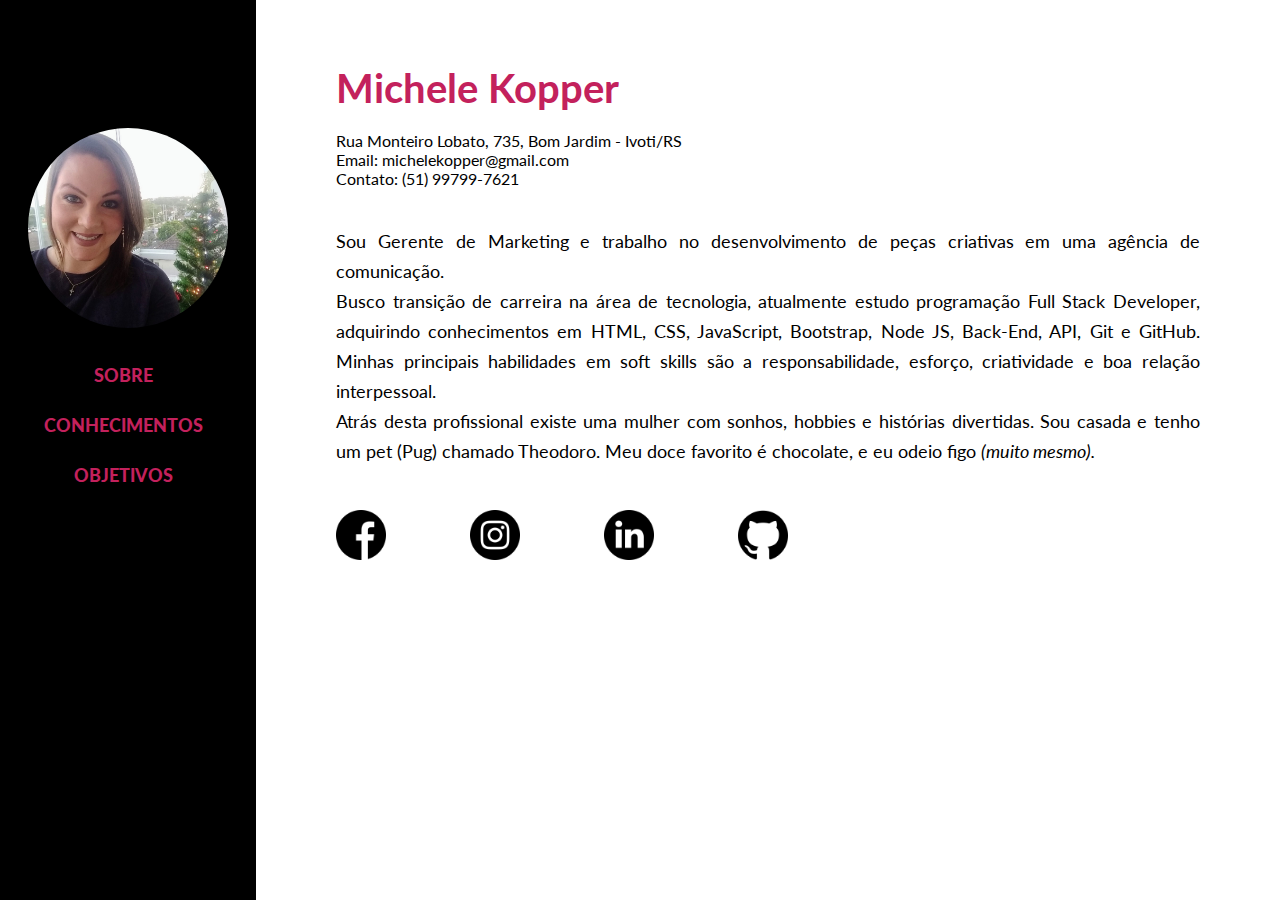
<file: index.html>
<!DOCTYPE html>
<html lang="pt">

<head>
    <meta charset="UTF-8">
    <meta name="viewport" content="width=device-width, initial-scale=1.0">
    
    <link rel="preconnect" href="https://fonts.googleapis.com"> <link rel="preconnect" href="https://fonts.gstatic.com" crossorigin> <link href="https://fonts.googleapis.com/css2?family=Lato:wght@400;900&display=swap" rel="stylesheet">
   
    <link rel="stylesheet" href="./style.css">
    <title>Home</title>
</head>

<body>

    <div class="bloco01">

        <img class="foto" src="./img/img.jpg" alt="Foto da Michele"> <br><br>

        <nav>
            <ul>
                <li class="ul"><a class="menu" href="./index.html">SOBRE</a></li>
                <li class="ul"><a class="menu" href="./conhecimentos.html">CONHECIMENTOS</a></li>
                <li class="ul"><a class="menu" href="./objetivos.html">OBJETIVOS</a></li>
            </ul>
        </nav>
    
    </div>

    <div class="bloco02">
        <h1 class="nome">Michele Kopper</h1> <br>

        <p class="dados">
            Rua Monteiro Lobato, 735, Bom Jardim - Ivoti/RS <br>
            <a class="email" href="mailto:email@provedor.com.br">Email: michelekopper@gmail.com</a> <br>
            Contato: (51) 99799-7621</p> <br><br>
        </p>
        

        <p class="info">Sou Gerente de Marketing e trabalho no desenvolvimento de peças criativas em uma agência de comunicação. <br>
            Busco transição de carreira na área de tecnologia, atualmente estudo programação Full Stack Developer,
            adquirindo conhecimentos em HTML, CSS, JavaScript, Bootstrap, Node JS, Back-End, API, Git e GitHub. Minhas
            principais habilidades em soft skills são a responsabilidade, esforço, criatividade e boa relação
            interpessoal. <br> Atrás desta profissional existe uma mulher com sonhos, hobbies e histórias divertidas. Sou
            casada e tenho um pet (Pug) chamado Theodoro. Meu doce favorito é chocolate, e eu odeio figo <i>(muito mesmo).</i>
        </p> <br>

        <nav>
            <a href="https://www.facebook.com/michele.kopper?locale=pt_BR" target="_blank"> <img class="icones" src="./img/facebook.png" alt="facebook"></a>
            <a href="https://www.instagram.com/koppermichele/" target="_blank"> <img class="icones" src="./img/instagram.png" alt="instagram"></a>
            <a href="https://www.linkedin.com/in/michele-kopper-313519184/" target="_blank"> <img class="icones" src="./img/linkedin.png" alt="linkedin"></a>
            <a href="https://github.com/MicheleKopper" target="_blank"> <img class="icones" src="./img/github.png" alt="github"></a>
        </nav>


    </div>

</body>

</html>
</file>
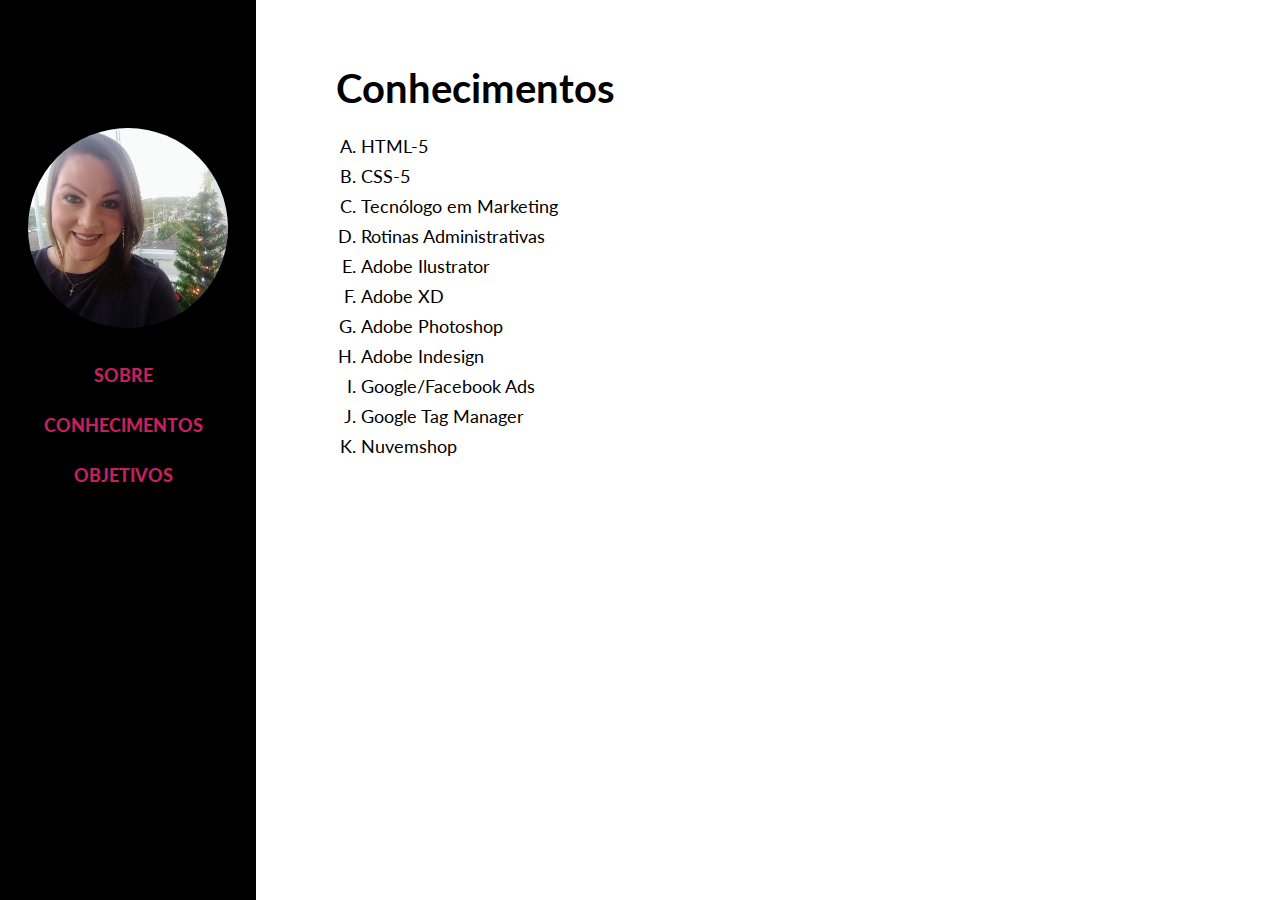
<file: conhecimentos.html>
<!DOCTYPE html>
<html lang="pt">

<head>
    <meta charset="UTF-8">
    <meta name="viewport" content="width=device-width, initial-scale=1.0">

    <link rel="preconnect" href="https://fonts.googleapis.com">
    <link rel="preconnect" href="https://fonts.gstatic.com" crossorigin>
    <link href="https://fonts.googleapis.com/css2?family=Lato:wght@400;900&display=swap" rel="stylesheet">

    <link rel="stylesheet" href="./style.css">
    <title>Home</title>
</head>

<body>

    <div class="bloco01">

        <img class="foto" src="./img/img.jpg" alt="Foto da Michele"> <br><br>

        <nav>
            <ul>
                <li class="ul"><a class="menu" href="./index.html">SOBRE</a></li>
                <li class="ul"><a class="menu" href="./conhecimentos.html">CONHECIMENTOS</a></li>
                <li class="ul"><a class="menu" href="./objetivos.html">OBJETIVOS</a></li>
            </ul>
        </nav>

    </div>

    <div class="bloco02">
        <h1>Conhecimentos</h1> <br>


        <p class="info">

        <ol type="A">
            <li class="ol">HTML-5</li>
            <li class="ol">CSS-5</li>
            <li class="ol">Tecnólogo em Marketing</li>
            <li class="ol">Rotinas Administrativas</li>
            <li class="ol">Adobe Ilustrator</li>
            <li class="ol">Adobe XD</li>
            <li class="ol">Adobe Photoshop</li>
            <li class="ol">Adobe Indesign</li>
            <li class="ol">Google/Facebook Ads</li>
            <li class="ol">Google Tag Manager</li>
            <li class="ol">Nuvemshop</li>
        </ol>

        </p>

    </div>

</body>

</html>
</file>
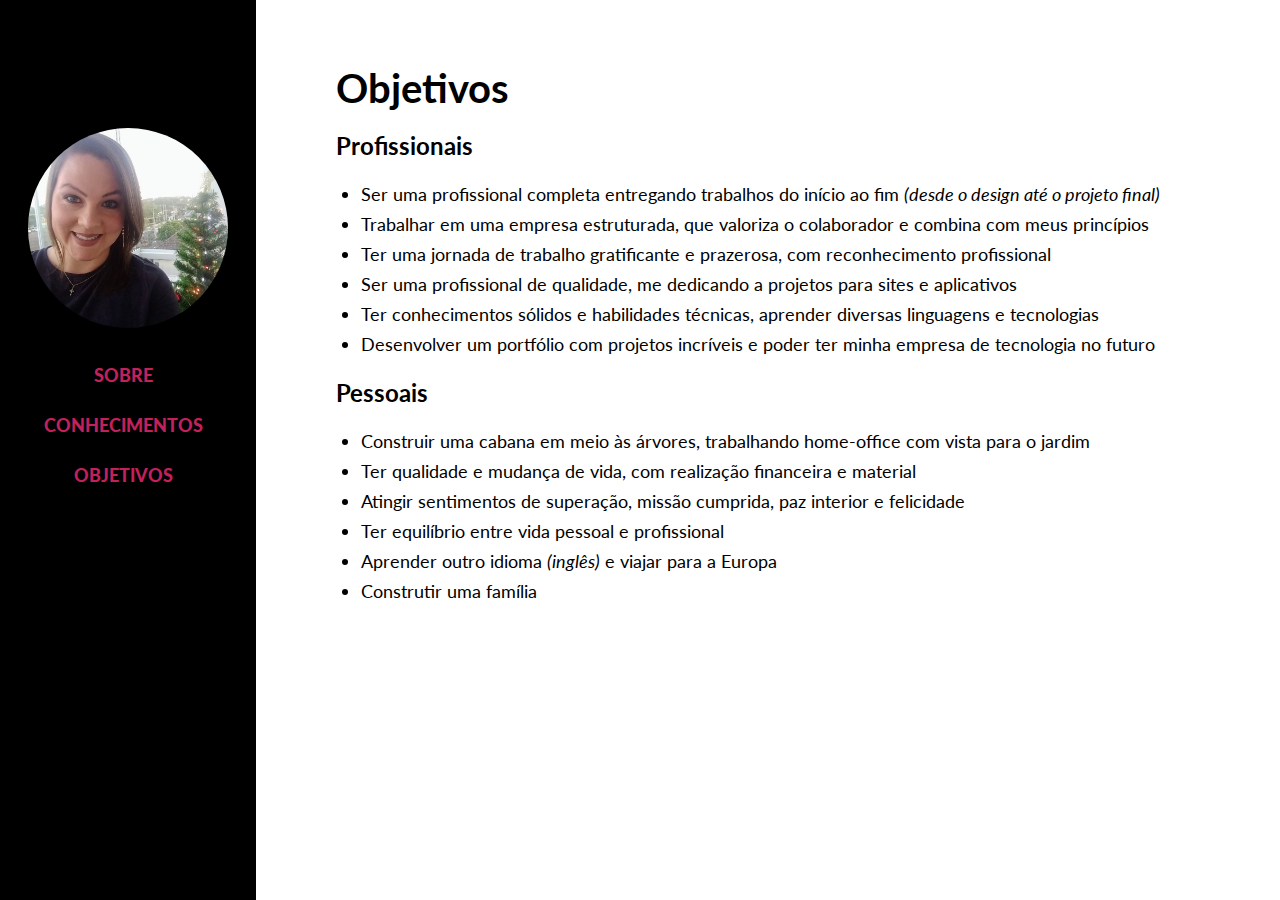
<file: objetivos.html>
<!DOCTYPE html>
<html lang="pt">

<head>
    <meta charset="UTF-8">
    <meta name="viewport" content="width=device-width, initial-scale=1.0">

    <link rel="preconnect" href="https://fonts.googleapis.com">
    <link rel="preconnect" href="https://fonts.gstatic.com" crossorigin>
    <link href="https://fonts.googleapis.com/css2?family=Lato:wght@400;900&display=swap" rel="stylesheet">

    <link rel="stylesheet" href="./style.css">
    <title>Objetivos</title>
</head>

<body>

    <div class="bloco01">

        <img class="foto" src="./img/img.jpg" alt="Foto da Michele"> <br><br>

        <nav>
            <ul>
                <li class="ul"><a class="menu" href="./index.html">SOBRE</a></li>
                <li class="ul"><a class="menu" href="./conhecimentos.html">CONHECIMENTOS</a></li>
                <li class="ul"><a class="menu" href="./objetivos.html">OBJETIVOS</a></li>
            </ul>
        </nav>

    </div>

    <div class="bloco02">
        <h1>Objetivos</h1> <br>


        <p class="profissionais">
            <h2>Profissionais</h2><br>

        <ul>
            <li class="lista">Ser uma profissional completa entregando trabalhos do início ao fim <i>(desde o design até o projeto final)</i></li>
            <li class="lista">Trabalhar em uma empresa estruturada, que valoriza o colaborador e combina com meus princípios</li>
            <li class="lista">Ter uma jornada de trabalho gratificante e prazerosa, com reconhecimento profissional</li>
            <li class="lista">Ser uma profissional de qualidade, me dedicando a projetos para sites e aplicativos</li>
            <li class="lista">Ter conhecimentos sólidos e habilidades técnicas, aprender diversas linguagens e tecnologias</li>
            <li class="lista">Desenvolver um portfólio com projetos incríveis e poder ter minha empresa de tecnologia no futuro</li>
        </ul>
      
        </p> <br>

        <p class="pessoais">
            <h2>Pessoais</h2><br>

        <ul>
            <li class="lista">Construir uma cabana em meio às árvores, trabalhando home-office com vista para o jardim</li>
            <li class="lista">Ter qualidade e mudança de vida, com realização financeira e material</li>
            <li class="lista">Atingir sentimentos de superação, missão cumprida, paz interior e felicidade</li>
            <li class="lista">Ter equilíbrio entre vida pessoal e profissional</li>
            <li class="lista">Aprender outro idioma <i>(inglês)</i> e viajar para a Europa</li>
            <li class="lista">Construtir uma família</li>
        </ul>
      
        </p>

    </div>

</body>

</html>
</file>
<file: style.css>
*{
    margin: 0;
}

body{
    width: 100vw;
    height: 100vh;
    position: relative;
}


.bloco01 {
    text-align: center;
    position: fixed;
    left: 0;
    background-color: black;
    height: 100%;
    width: 20%;
}

.foto {
    height: 200px;
    width: 200px;
    border-radius: 50%;
    position: relative;
    text-align: center;
    margin-top: 50%;
}
 
.menu {
    list-style: none;
    text-decoration: none;
    color: #C3215C;
    font-family: 'Lato', sans-serif;
    font-weight: 900;
    font-size: 18px;
    line-height: 50px;
    margin-right: 50px;
}

.menu:hover {
    color: white;
}

.bloco02 {
    position: fixed;
    right: 0;
    height: 100%;
    width: 80%;
    background-color: rgb(255, 255, 255);
    font-family: 'Lato', sans-serif;
    margin-top: 5%;
    text-align: left
}

h1 {
    padding: 0 0 0 80px;
    font-size: 40px;
}

.nome {
    padding: 0 0 0 80px;
    font-size: 40px;
    color: #C3215C;
}

.nome:hover{
    color: #22A39F;
}

.dados{
    padding: 0 0 0 80px;
    font-family: 'Lato', sans-serif;
    font-weight: 400
}

.email {
    font-family: 'Lato', sans-serif;
    font-weight: 400
    list-style: none;
    text-decoration: none;
    color: black;
}

.info{
    padding: 0 80px 0 80px;
    line-height: 30px;
    text-align: justify;
    font-size: 18px;
}


.icones {
    height: 50px;
    width: 50px;
    position: relative;
    text-align: center;
    margin-left: 80px;
    margin-top: 25px;
 }

.ol {
    color: black;
    font-size: 18px;
    line-height: 30px;
    text-align: left;
    position: relative;
    margin-left: 65px;

}

h2 {
    position: relative;
    margin-left: 80px;
}

.lista{
    font-size: 18px;
    line-height: 30px;
    margin-left: 65px;
    margin-right: 50px;

}
</file>
